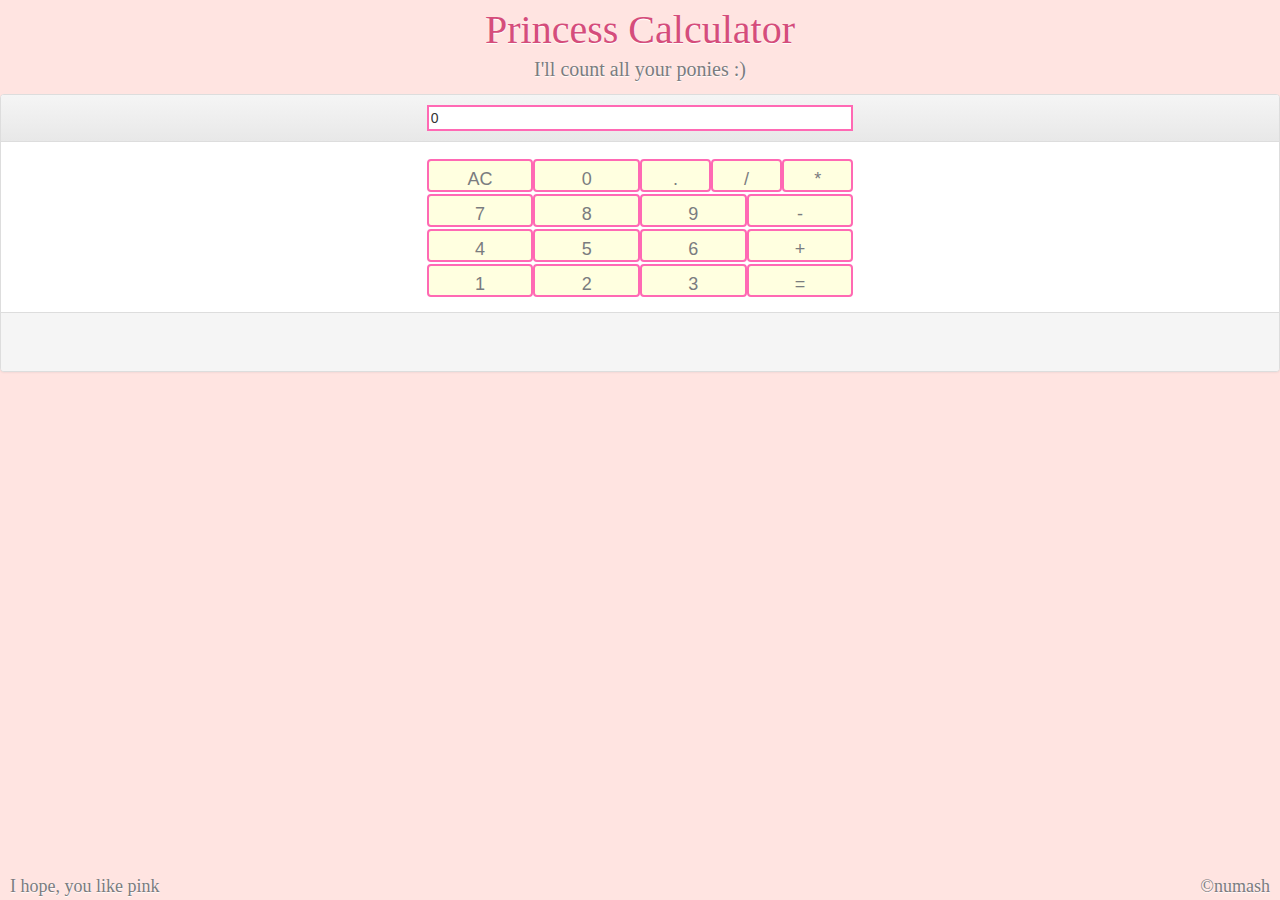
<file: index.html>
<!DOCTYPE html>
<html>
<meta charset="utf-8" author="Masha Malyschenko" />

<head>
    <link rel="stylesheet" href="styles/bootstrap.min.css">
    <link rel="stylesheet" href="styles/bootstrap-theme.min.css">
    <link rel="stylesheet" type="text/css" href="styles/main.css">
    <script type="text/javascript" src="script/jquery-1.12.1.min.js"></script>
    <script type="text/javascript" src="script/calculationService.js"></script>
    <script type="text/javascript" src="script/footerController.js"></script>
    <script type="text/javascript" src="script/script.js"></script>
    <title>Calculator</title>
</head>

<body onload="onLoad()">
    <div>
        <h1>Princess Calculator</h1>
        <p>I'll count all your ponies :)</p>
    </div>
    <div class="panel panel-default" align="center">
        <div class="panel-heading">
            <input type="text" id="screen" readonly></input>
        </div>
        <div class="panel-body">

            <div class="row">
                <input type="button" class="col-md-3 btn" id="btnAC" value="AC"></input>
                <input type="button" class="col-md-3 btn" id="btn0" value="0"></input>
                <input type="button" class="col-md-2 btn" id="btnPoint" value="."></input>
                <input type="button" class="col-md-2 btn" id="btnDivide" value="/"></input>
                <input type="button" class="col-md-2 btn" id="btnMultiple" value="*"></input>
            </div>
            <div class="row">
                <input type="button" class="col-md-3 btn" id="btn7" value="7"></input>
                <input type="button" class="col-md-3 btn" id="btn8" value="8"></input>
                <input type="button" class="col-md-3 btn" id="btn9" value="9"></input>
                <input type="button" class="col-md-3 btn" id="btnMinus" value="-"></input>
            </div>
            <div class="row">
                <input type="button" class="col-md-3 btn" id="btn4" value="4"></input>
                <input type="button" class="col-md-3 btn" id="btn5" value="5"></input>
                <input type="button" class="col-md-3 btn" id="btn6" value="6"></input>
                <input type="button" class="col-md-3 btn" id="btnPlus" value="+"></input>
            </div>
            <div class="row">
                <input type="button" class="col-md-3 btn" id="btn1" value="1"></input>
                <input type="button" class="col-md-3 btn" id="btn2" value="2"></input>
                <input type="button" class="col-md-3 btn" id="btn3" value="3"></input>
                <input type="button" class="col-md-3 btn" id="btnEqual" value="="></input>
            </div>
        </div>
        <div class="panel-footer" id="footer">
            <p style="visibility: hidden">That is</p>
        </div>
    </div>
    <span style="left: 10px">I hope, you like pink</span>
    <span style="right: 10px">&copy;numash</span>
</body>

</html>
</file>
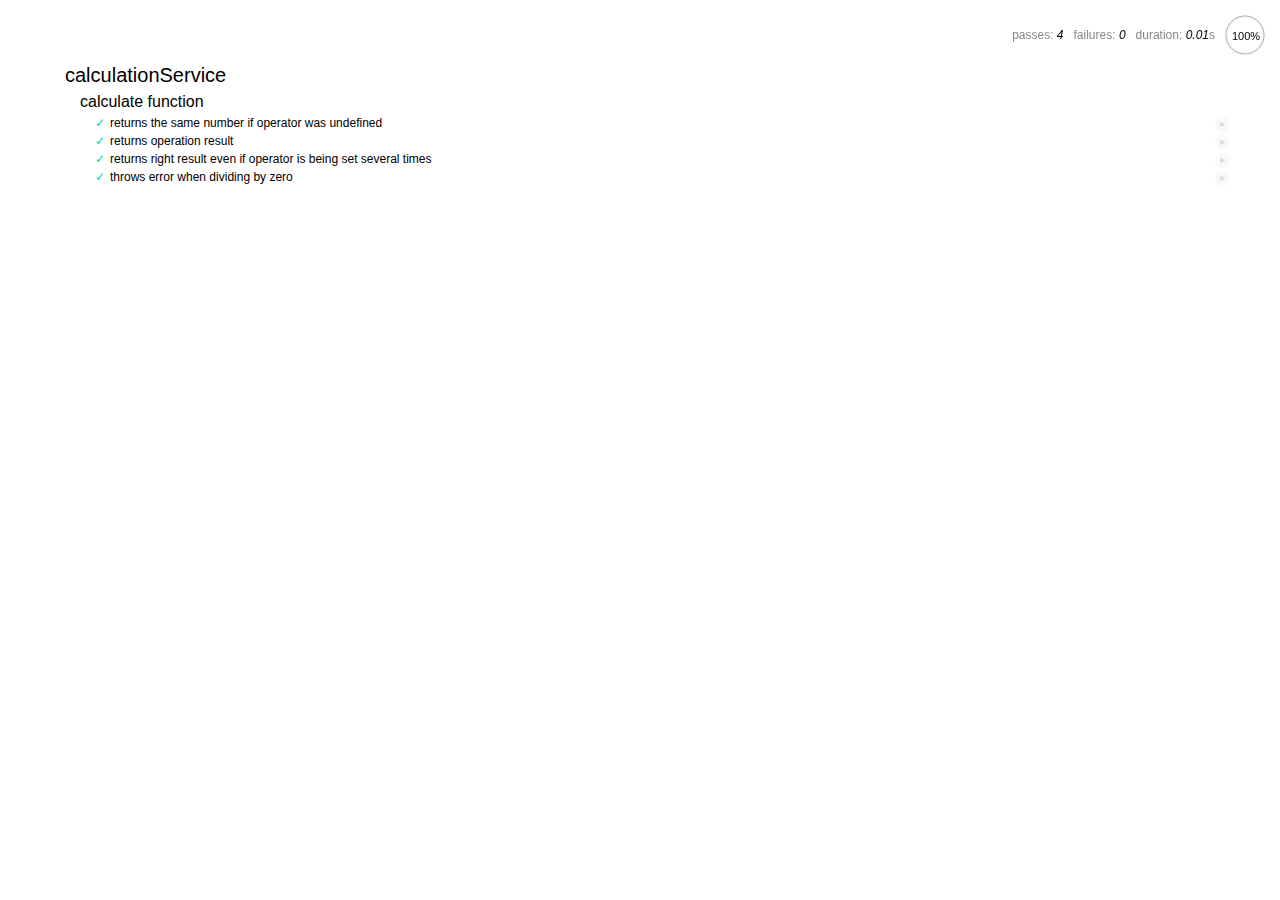
<file: unitTests.html>
<!DOCTYPE html>
<html>

<head>
  <meta charset="utf-8">

  <link rel="stylesheet" href="styles/mocha.css">
  <script src="script/mocha.js"></script>
  <script src="script/chai.js"></script>
  <script src="script/calculationService.js"></script>
  <script src="script/script.js"></script>
  <script>
    mocha.setup('bdd');
  </script>
  <script>
    var assert = chai.assert;
  </script>
</head>

<body>
  <script src="script/calculationServiceSpec.js"></script>
  <div id="mocha"></div>

  <script>
    mocha.run();
  </script>
</body>

</html>
</file>
<file: styles/main.css>
.customBtn {
    margin-top: 2px;
    height: 33px;
    cursor: pointer;
    text-decoration: none;
    font-size: 18px;
    transition: .3s;
    -webkit-transition: .3s;
    -moz-transition: .3s;
    -o-transition: .3s;
    background-color: #FFFFE0;
    color: #7a7c7f;
    border: 2px #FF69B4 solid;
}

.customBtn:hover {
    color: #fff;
    background-color: #FFC0CB;
}

#screen {
    border: 2px #FF69B4 solid;
}

body {
    background-color: #FFE4E1;
}

h1 {
    color: #d54d7b;
    font-family: "Great Vibes", cursive;
    font-size: 40px;
    line-height: 50px;
    font-weight: normal;
    margin-bottom: 0px;
    margin-top: 5px;
    text-align: center;
    text-shadow: 0 1px 1px #fff;
}

p {
    color: #7a7c7f;
    font-size: 20px;
    font-family: "Libre Baskerville", serif;
    text-align: center;
    text-shadow: 0 1px 1px #fff;
}

span {
    position: absolute;
    bottom: 0px;
    color: #7a7c7f;
    font-family: "Libre Baskerville", serif;
    font-size: 18px;
    margin-bottom: 0px;
    text-shadow: 0 1px 1px #fff;
}
</file>
<file: styles/mocha.css>
@charset "utf-8";

body {
  margin:0;
}

#mocha {
  font: 20px/1.5 "Helvetica Neue", Helvetica, Arial, sans-serif;
  margin: 60px 50px;
}

#mocha ul,
#mocha li {
  margin: 0;
  padding: 0;
}

#mocha ul {
  list-style: none;
}

#mocha h1,
#mocha h2 {
  margin: 0;
}

#mocha h1 {
  margin-top: 15px;
  font-size: 1em;
  font-weight: 200;
}

#mocha h1 a {
  text-decoration: none;
  color: inherit;
}

#mocha h1 a:hover {
  text-decoration: underline;
}

#mocha .suite .suite h1 {
  margin-top: 0;
  font-size: .8em;
}

#mocha .hidden {
  display: none;
}

#mocha h2 {
  font-size: 12px;
  font-weight: normal;
  cursor: pointer;
}

#mocha .suite {
  margin-left: 15px;
}

#mocha .test {
  margin-left: 15px;
  overflow: hidden;
}

#mocha .test.pending:hover h2::after {
  content: '(pending)';
  font-family: arial, sans-serif;
}

#mocha .test.pass.medium .duration {
  background: #c09853;
}

#mocha .test.pass.slow .duration {
  background: #b94a48;
}

#mocha .test.pass::before {
  content: '✓';
  font-size: 12px;
  display: block;
  float: left;
  margin-right: 5px;
  color: #00d6b2;
}

#mocha .test.pass .duration {
  font-size: 9px;
  margin-left: 5px;
  padding: 2px 5px;
  color: #fff;
  -webkit-box-shadow: inset 0 1px 1px rgba(0,0,0,.2);
  -moz-box-shadow: inset 0 1px 1px rgba(0,0,0,.2);
  box-shadow: inset 0 1px 1px rgba(0,0,0,.2);
  -webkit-border-radius: 5px;
  -moz-border-radius: 5px;
  -ms-border-radius: 5px;
  -o-border-radius: 5px;
  border-radius: 5px;
}

#mocha .test.pass.fast .duration {
  display: none;
}

#mocha .test.pending {
  color: #0b97c4;
}

#mocha .test.pending::before {
  content: '◦';
  color: #0b97c4;
}

#mocha .test.fail {
  color: #c00;
}

#mocha .test.fail pre {
  color: black;
}

#mocha .test.fail::before {
  content: '✖';
  font-size: 12px;
  display: block;
  float: left;
  margin-right: 5px;
  color: #c00;
}

#mocha .test pre.error {
  color: #c00;
  max-height: 300px;
  overflow: auto;
}

/**
 * (1): approximate for browsers not supporting calc
 * (2): 42 = 2*15 + 2*10 + 2*1 (padding + margin + border)
 *      ^^ seriously
 */
#mocha .test pre {
  display: block;
  float: left;
  clear: left;
  font: 12px/1.5 monaco, monospace;
  margin: 5px;
  padding: 15px;
  border: 1px solid #eee;
  max-width: 85%; /*(1)*/
  max-width: calc(100% - 42px); /*(2)*/
  word-wrap: break-word;
  border-bottom-color: #ddd;
  -webkit-border-radius: 3px;
  -webkit-box-shadow: 0 1px 3px #eee;
  -moz-border-radius: 3px;
  -moz-box-shadow: 0 1px 3px #eee;
  border-radius: 3px;
}

#mocha .test h2 {
  position: relative;
}

#mocha .test a.replay {
  position: absolute;
  top: 3px;
  right: 0;
  text-decoration: none;
  vertical-align: middle;
  display: block;
  width: 15px;
  height: 15px;
  line-height: 15px;
  text-align: center;
  background: #eee;
  font-size: 15px;
  -moz-border-radius: 15px;
  border-radius: 15px;
  -webkit-transition: opacity 200ms;
  -moz-transition: opacity 200ms;
  transition: opacity 200ms;
  opacity: 0.3;
  color: #888;
}

#mocha .test:hover a.replay {
  opacity: 1;
}

#mocha-report.pass .test.fail {
  display: none;
}

#mocha-report.fail .test.pass {
  display: none;
}

#mocha-report.pending .test.pass,
#mocha-report.pending .test.fail {
  display: none;
}
#mocha-report.pending .test.pass.pending {
  display: block;
}

#mocha-error {
  color: #c00;
  font-size: 1.5em;
  font-weight: 100;
  letter-spacing: 1px;
}

#mocha-stats {
  position: fixed;
  top: 15px;
  right: 10px;
  font-size: 12px;
  margin: 0;
  color: #888;
  z-index: 1;
}

#mocha-stats .progress {
  float: right;
  padding-top: 0;
}

#mocha-stats em {
  color: black;
}

#mocha-stats a {
  text-decoration: none;
  color: inherit;
}

#mocha-stats a:hover {
  border-bottom: 1px solid #eee;
}

#mocha-stats li {
  display: inline-block;
  margin: 0 5px;
  list-style: none;
  padding-top: 11px;
}

#mocha-stats canvas {
  width: 40px;
  height: 40px;
}

#mocha code .comment { color: #ddd; }
#mocha code .init { color: #2f6fad; }
#mocha code .string { color: #5890ad; }
#mocha code .keyword { color: #8a6343; }
#mocha code .number { color: #2f6fad; }

@media screen and (max-device-width: 480px) {
  #mocha {
    margin: 60px 0px;
  }

  #mocha #stats {
    position: absolute;
  }
}
</file>
